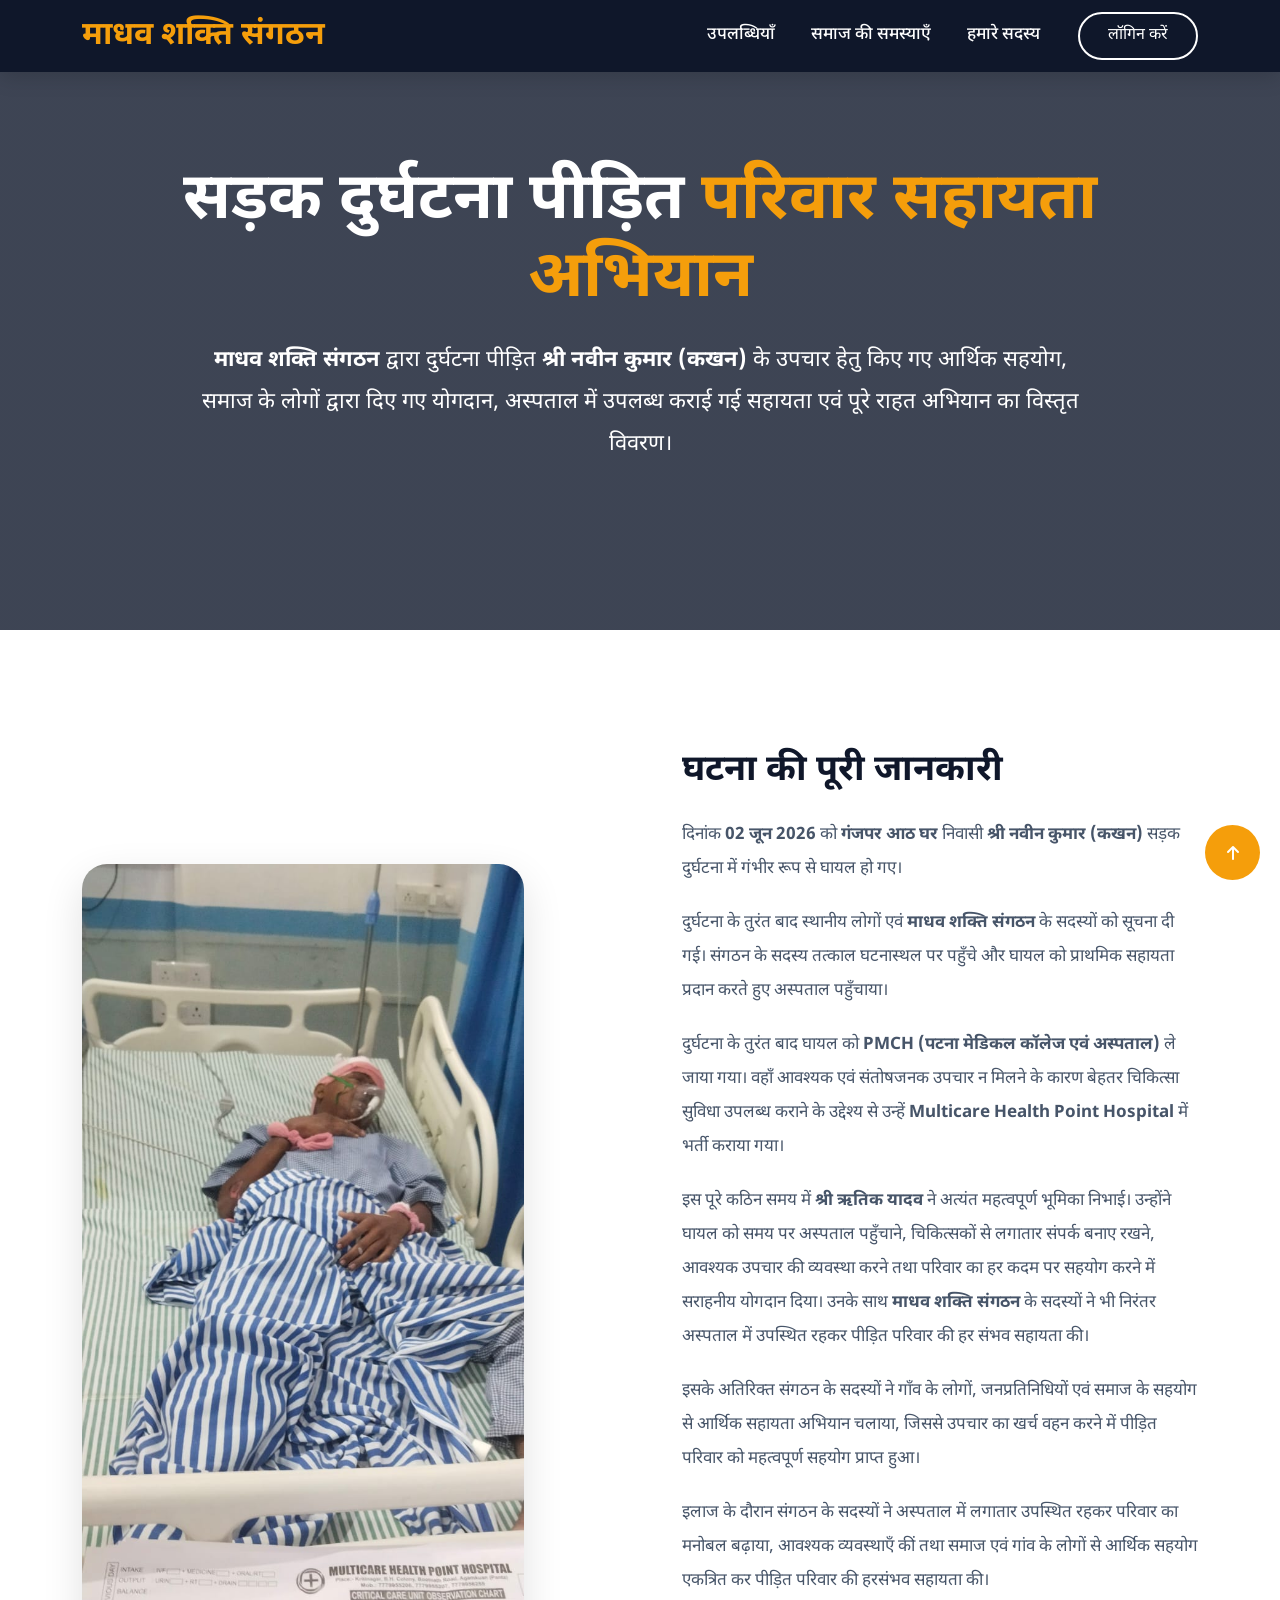
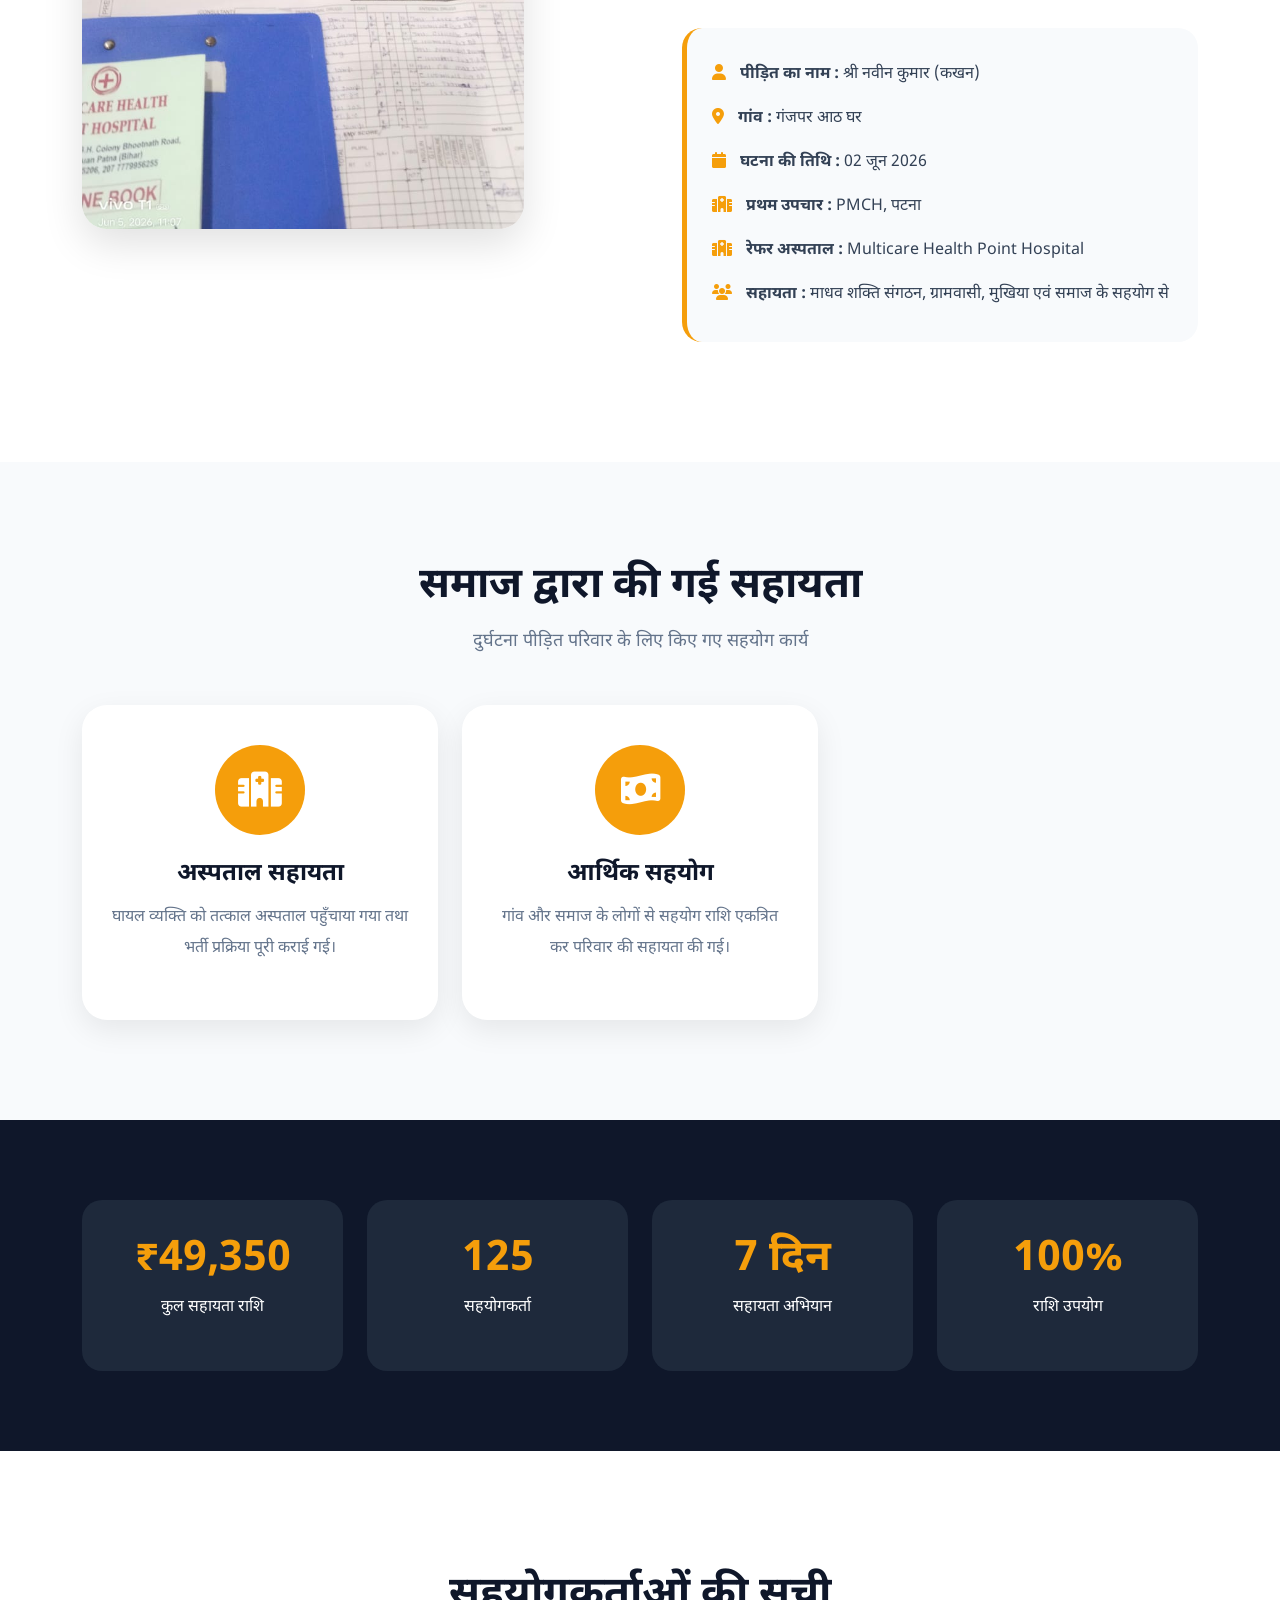
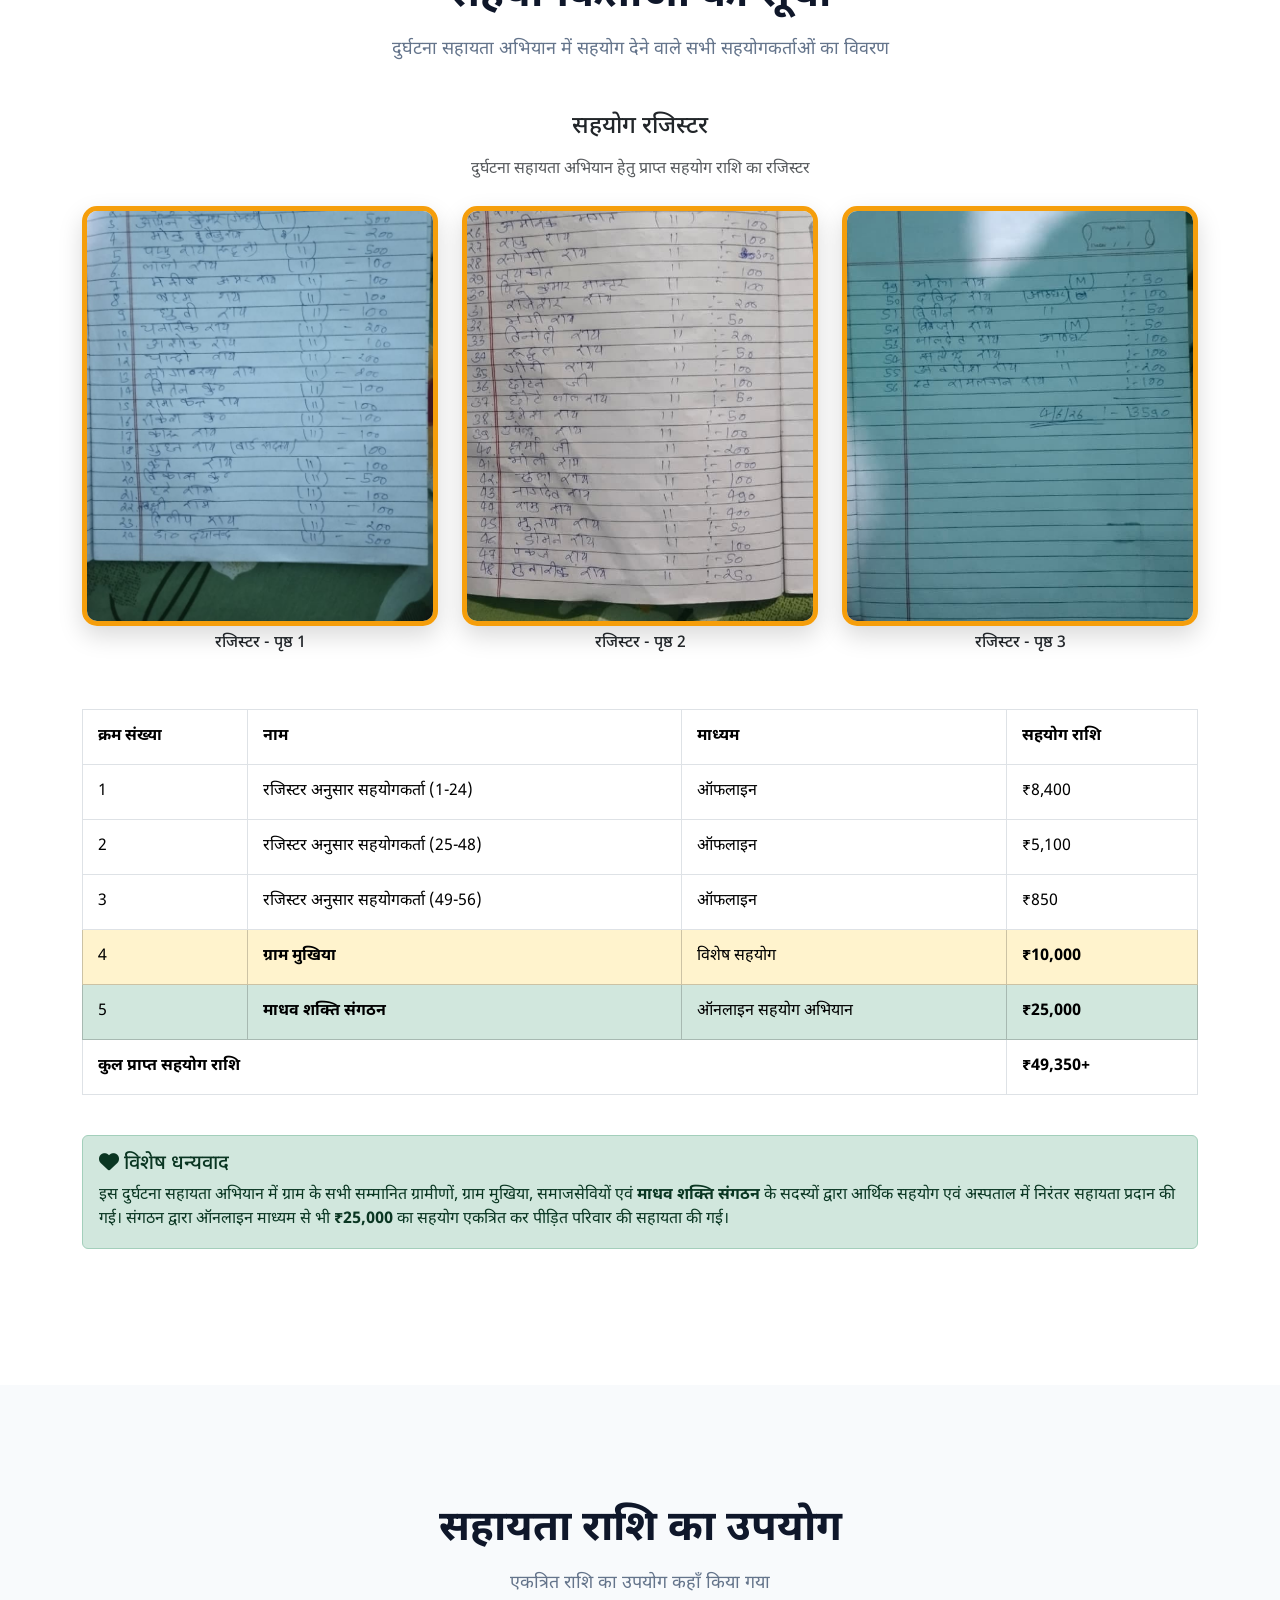
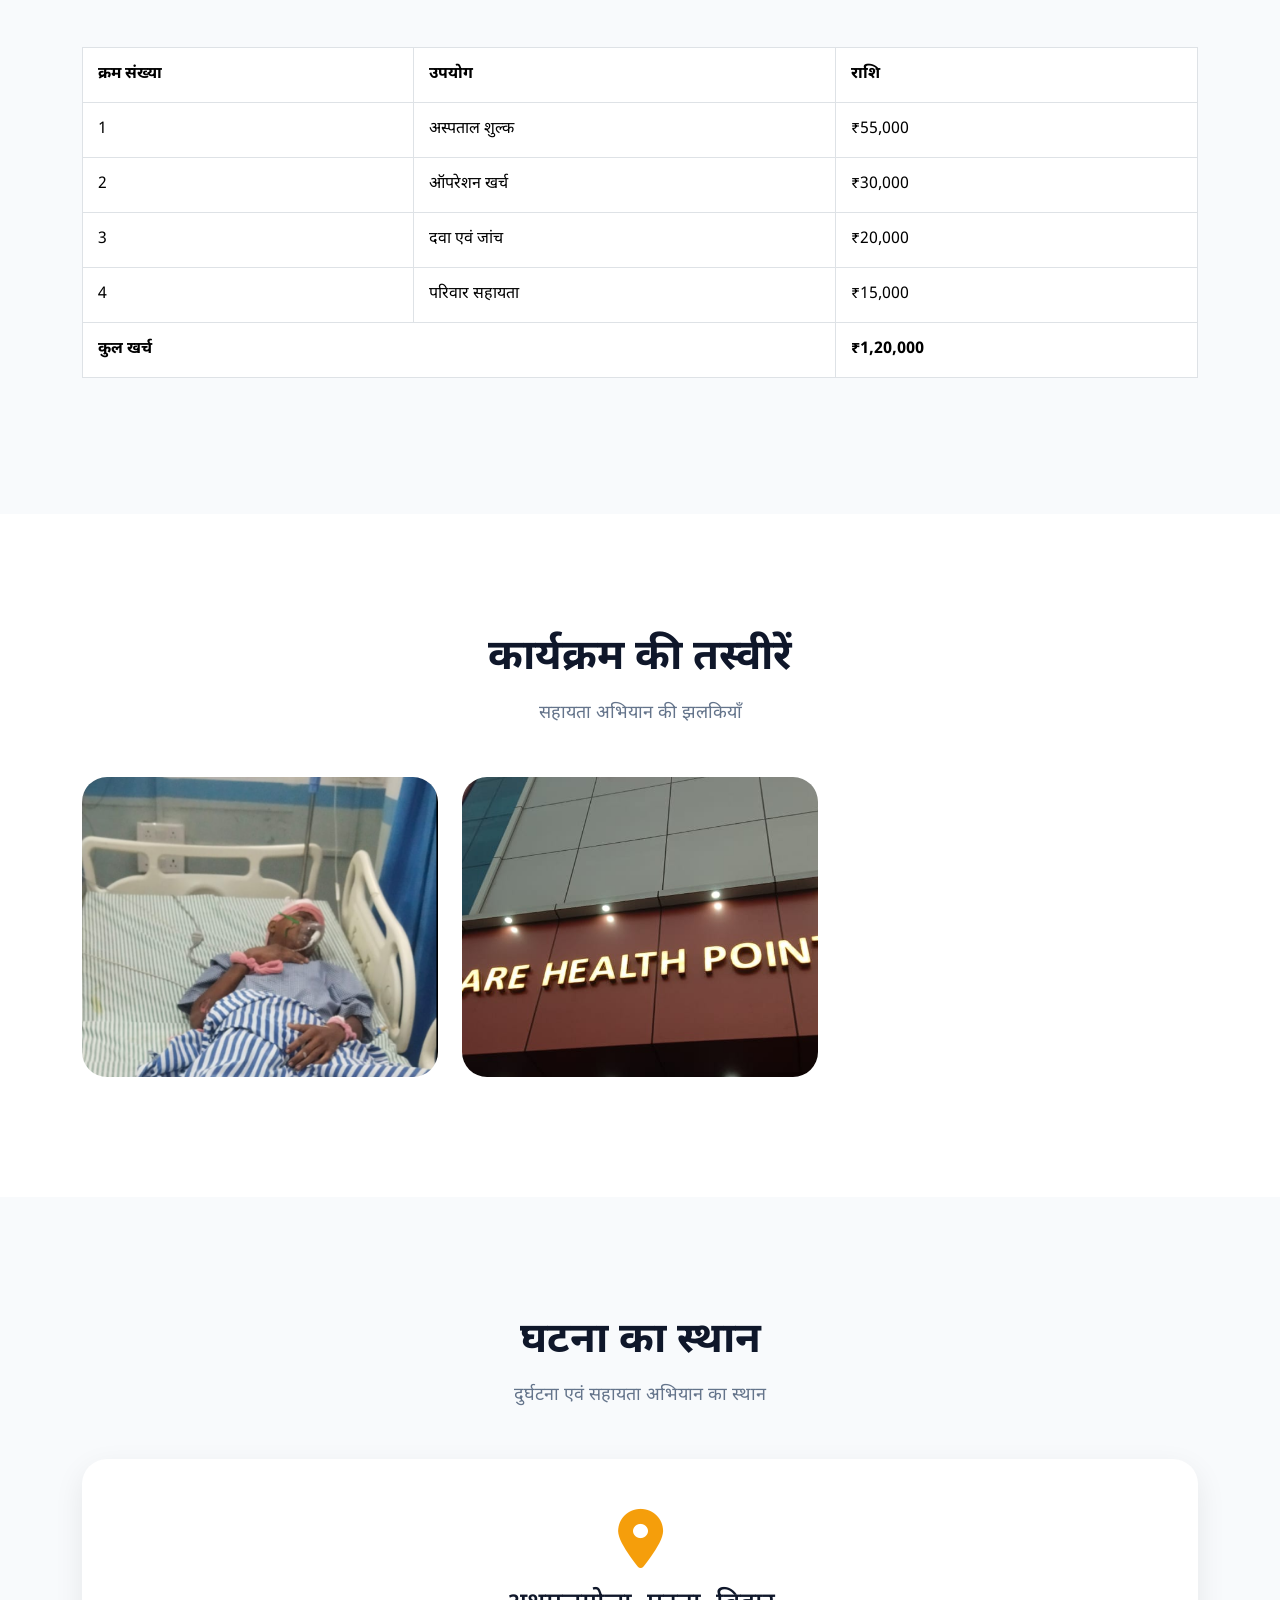
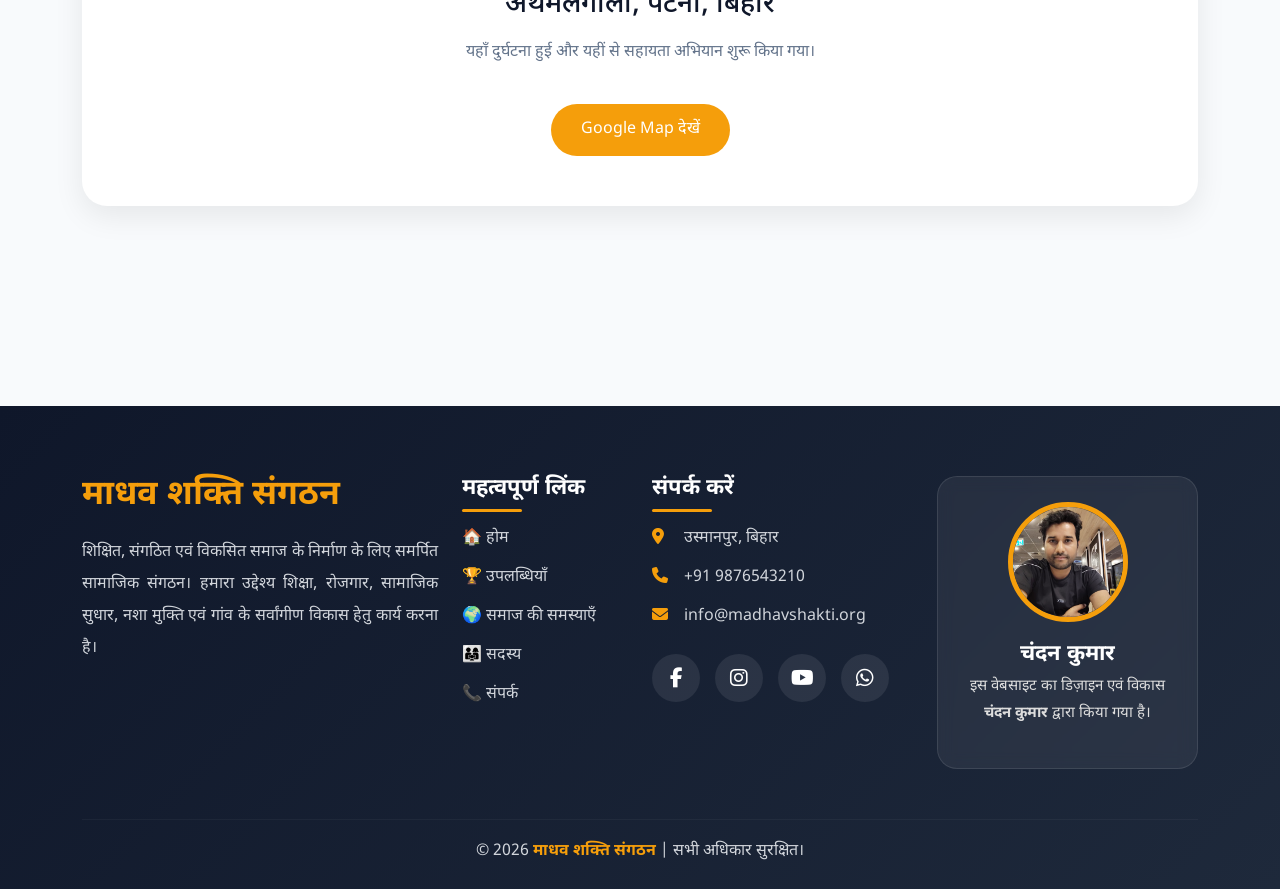
<file: accident-help-details.html>
<!doctype html>
<html lang="hi">
  <head>
    <meta charset="UTF-8" />

    <meta name="viewport" content="width=device-width, initial-scale=1.0" />

    <title>दुर्घटना सहायता अभियान | माधव शक्ति संगठन</title>

    <!-- Bootstrap -->

    <link
      href="https://cdn.jsdelivr.net/npm/bootstrap@5.3.3/dist/css/bootstrap.min.css"
      rel="stylesheet"
    />

    <!-- Font Awesome -->

    <link
      rel="stylesheet"
      href="https://cdnjs.cloudflare.com/ajax/libs/font-awesome/6.6.0/css/all.min.css"
    />

    <!-- AOS -->

    <link href="https://unpkg.com/aos@2.3.4/dist/aos.css" rel="stylesheet" />

    <!-- Google Font -->

    <link
      href="https://fonts.googleapis.com/css2?family=Poppins:wght@300;400;500;600;700&family=Noto+Sans+Devanagari:wght@300;400;500;600;700&display=swap"
      rel="stylesheet"
    />

    <style>
      /* =====================================================
           GLOBAL CSS
        ===================================================== */

      * {
        margin: 0;
        padding: 0;
        box-sizing: border-box;
      }

      html {
        scroll-behavior: smooth;
      }

      body {
        font-family: "Noto Sans Devanagari", sans-serif;
        background: #f8fafc;
        overflow-x: hidden;
      }

      a {
        text-decoration: none;
      }

      img {
        max-width: 100%;
      }

      /* =====================================================
           NAVBAR
        ===================================================== */

      /* ================= NAVBAR ================= */

      .navbar {
        background: #0f172a;
        padding: 12px 0;
        box-shadow: 0 5px 20px rgba(0, 0, 0, 0.15);
      }

      .navbar-brand {
        text-decoration: none;
        margin-right: 40px;
      }

      .logo-text h3 {
        margin: 0;

        color: #f59e0b;

        font-size: 32px;

        font-weight: 700;

        line-height: 1.2;
      }

      .logo-text small {
        display: block;

        color: #ffffff;

        font-size: 12px;

        letter-spacing: 0.5px;

        margin-top: 3px;

        opacity: 0.9;
      }

      .navbar-nav {
        align-items: center;
      }

      .nav-link {
        color: #fff !important;

        margin: 0 10px;

        font-size: 17px;

        font-weight: 500;

        transition: 0.3s;

        position: relative;
      }

      .nav-link::after {
        content: "";

        position: absolute;

        left: 0;

        bottom: -6px;

        width: 0;

        height: 2px;

        background: #f59e0b;

        transition: 0.4s;
      }

      .nav-link:hover::after {
        width: 100%;
      }

      .login-btn {
        margin-left: 20px;

        padding: 10px 28px;

        border: 2px solid white;

        border-radius: 30px;

        color: #fff;

        transition: 0.4s;
      }

      .login-btn:hover {
        background: #f59e0b;

        border-color: #f59e0b;

        color: #fff;
      }

      /* Mobile */

      @media (max-width: 991px) {
        .logo-text h3 {
          font-size: 24px;
        }

        .logo-text small {
          display: none;
        }

        .navbar-collapse {
          margin-top: 20px;

          background: #0f172a;

          padding: 20px;

          border-radius: 12px;
        }

        .nav-link {
          margin: 8px 0;
        }

        .login-btn {
          display: block;

          margin: 15px 0 0;

          text-align: center;
        }
      }

      /* =====================================================
           HERO SECTION
        ===================================================== */

      .detail-hero {
        min-height: 70vh;

        background:
          linear-gradient(rgba(15, 23, 42, 0.8), rgba(15, 23, 42, 0.8)),
          url("https://images.unsplash.com/photo-1516574187841-cb9cc2ca948b?q=80&w=2070");

        background-size: cover;
        background-position: center;

        display: flex;
        align-items: center;
        justify-content: center;

        text-align: center;
        color: #fff;
      }

      .detail-hero h1 {
        font-size: 65px;
        font-weight: 700;
        margin-bottom: 20px;
      }

      .detail-hero span {
        color: #f59e0b;
      }

      .detail-hero p {
        font-size: 22px;
        max-width: 900px;
        margin: auto;
        line-height: 1.9;
      }

      /* =====================================================
           SECTION TITLE
        ===================================================== */

      .section-title {
        margin-bottom: 50px;
      }

      .section-title h2 {
        font-size: 42px;
        color: #0f172a;
        font-weight: 700;
        margin-bottom: 15px;
      }

      .section-title p {
        color: #64748b;
        font-size: 18px;
      }

      /* =====================================================
           INCIDENT SECTION
        ===================================================== */

      .incident-section {
        padding: 120px 0;
        background: #fff;
      }

      .incident-image img {
        border-radius: 25px;
        height: 965px;
        width: 81%;
        object-fit: cover;
        box-shadow: 0 15px 40px rgba(0, 0, 0, 0.12);
      }

      .incident-content {
        padding-left: 30px;
      }

      .incident-content h3 {
        font-size: 36px;
        color: #0f172a;
        font-weight: 700;
        margin-bottom: 25px;
      }

      .incident-content p {
        line-height: 2;
        color: #475569;
        margin-bottom: 20px;
        font-size: 17px;
      }

      /* =====================================================
           INFO BOX
        ===================================================== */

      .info-box {
        background: #f8fafc;

        padding: 25px;

        border-radius: 20px;

        margin-top: 30px;

        border-left: 5px solid #f59e0b;
      }

      .info-box ul {
        list-style: none;
        padding: 0;
        margin: 0;
      }

      .info-box li {
        padding: 10px 0;
        color: #334155;
      }

      .info-box i {
        color: #f59e0b;
        margin-right: 10px;
      }

      .help-section {
        padding: 100px 0;
        background: #f8fafc;
      }

      .help-card {
        background: #fff;
        padding: 40px 30px;
        border-radius: 25px;
        text-align: center;
        height: 100%;
        transition: 0.4s;
        box-shadow: 0 10px 30px rgba(0, 0, 0, 0.08);
      }

      .help-card:hover {
        transform: translateY(-10px);
      }

      .help-icon {
        width: 90px;
        height: 90px;
        margin: auto;
        border-radius: 50%;
        background: #f59e0b;
        display: flex;
        align-items: center;
        justify-content: center;
        margin-bottom: 25px;
      }

      .help-icon i {
        font-size: 35px;
        color: #fff;
      }

      .help-card h4 {
        margin-bottom: 15px;
        font-weight: 700;
        color: #0f172a;
      }

      .help-card p {
        color: #64748b;
        line-height: 1.9;
      }

      .summary-section {
        padding: 80px 0;
        background: #0f172a;
      }

      .summary-card {
        background: #1e293b;
        color: #fff;
        padding: 35px 25px;
        border-radius: 20px;
        text-align: center;
      }

      .summary-card h2 {
        color: #f59e0b;
        font-size: 42px;
        font-weight: 700;
      }

      .summary-card p {
        margin-top: 10px;
      }

      .donor-section {
        padding: 120px 0;
        background: #fff;
      }

      .donor-table {
        background: #fff;
      }

      .donor-table thead {
        background: #0f172a;
        color: #fff;
      }

      .donor-table th,
      .donor-table td {
        padding: 15px;
        vertical-align: middle;
      }

      .donor-table tfoot {
        background: #f59e0b;
        color: #fff;
        font-weight: 700;
      }

      .expense-section {
        padding: 120px 0;
        background: #f8fafc;
      }

      .expense-table thead {
        background: #0f172a;
        color: #fff;
      }

      .expense-table tfoot {
        background: #f59e0b;
        color: #fff;
        font-weight: 700;
      }

      .expense-table th,
      .expense-table td {
        padding: 15px;
      }

      .incident-gallery {
        padding: 120px 0;
        background: #fff;
      }

      .gallery-card {
        overflow: hidden;
        border-radius: 25px;
      }

      .gallery-card img {
        width: 100%;
        height: 300px;
        object-fit: cover;
        transition: 0.5s;
      }

      .gallery-card:hover img {
        transform: scale(1.08);
      }

      .location-section {
        padding: 120px 0;
        background: #f8fafc;
      }

      .location-card {
        background: #fff;
        padding: 50px;
        border-radius: 25px;
        box-shadow: 0 10px 30px rgba(0, 0, 0, 0.08);
      }

      .location-card i {
        font-size: 60px;
        color: #f59e0b;
        margin-bottom: 20px;
      }

      .location-card h3 {
        color: #0f172a;
        margin-bottom: 15px;
      }

      .location-card p {
        color: #64748b;
        line-height: 1.9;
      }

      .location-btn {
        display: inline-block;
        margin-top: 20px;
        background: #f59e0b;
        color: #fff;
        padding: 14px 30px;
        border-radius: 50px;
        transition: 0.4s;
      }

      .location-btn:hover {
        background: #0f172a;
        color: #fff;
      }

      /*=========================================
            FOOTER
=========================================*/

      .footer {
        background: linear-gradient(135deg, #0f172a, #1e293b);

        color: #fff;

        padding: 70px 0 25px;

        margin-top: 80px;
      }

      .footer-logo h2 {
        font-size: 34px;

        font-weight: 700;

        color: #f59e0b;

        margin-bottom: 20px;

        font-family: "Noto Sans Devanagari", sans-serif;
      }

      .footer-text {
        line-height: 2;

        font-size: 16px;

        color: #d1d5db;

        text-align: justify;
      }

      /* Links */

      .footer h4 {
        font-size: 22px;

        margin-bottom: 25px;

        font-weight: 700;

        color: #fff;

        position: relative;
      }

      .footer h4::after {
        content: "";

        width: 60px;

        height: 3px;

        background: #f59e0b;

        position: absolute;

        left: 0;

        bottom: -10px;

        border-radius: 30px;
      }

      .footer-links {
        list-style: none;

        padding: 0;

        margin: 0;
      }

      .footer-links li {
        margin-bottom: 15px;
      }

      .footer-links a {
        color: #d1d5db;

        text-decoration: none;

        transition: 0.3s;

        font-size: 16px;
      }

      .footer-links a:hover {
        color: #f59e0b;

        padding-left: 8px;
      }

      /* Contact */

      .contact-info p {
        margin-bottom: 15px;

        font-size: 16px;

        color: #d1d5db;
      }

      .contact-info i {
        width: 28px;

        color: #f59e0b;
      }

      /* Social */

      .social-icons {
        margin-top: 25px;

        display: flex;

        gap: 15px;
      }

      .social-icons a {
        width: 48px;

        height: 48px;

        background: #ffffff15;

        border-radius: 50%;

        display: flex;

        align-items: center;

        justify-content: center;

        font-size: 20px;

        color: #fff;

        transition: 0.4s;

        text-decoration: none;
      }

      .social-icons a:hover {
        background: #f59e0b;

        transform: translateY(-6px);
      }

      /* Developer */

      .developer-card {
        background: #ffffff10;

        padding: 25px;

        border-radius: 20px;

        text-align: center;

        border: 1px solid rgba(255, 255, 255, 0.1);

        backdrop-filter: blur(8px);

        transition: 0.4s;
      }

      .developer-card:hover {
        transform: translateY(-8px);

        box-shadow: 0 15px 40px rgba(0, 0, 0, 0.3);
      }

      .developer-card img {
        width: 120px;

        height: 120px;

        border-radius: 50%;

        object-fit: cover;

        border: 5px solid #f59e0b;

        margin-bottom: 20px;
      }

      .developer-card h5 {
        font-size: 22px;

        margin-bottom: 5px;

        font-weight: 700;
      }

      .developer-card span {
        display: inline-block;

        background: #f59e0b;

        padding: 6px 18px;

        border-radius: 30px;

        font-size: 14px;

        margin-bottom: 15px;

        color: #fff;
      }

      .developer-card p {
        font-size: 15px;

        color: #ddd;

        line-height: 1.8;
      }

      /* Bottom */

      .footer hr {
        margin: 50px 0 20px;

        border-color: rgba(255, 255, 255, 0.15);
      }

      .footer-bottom {
        text-align: center;
      }

      .footer-bottom p {
        margin: 0;

        font-size: 16px;

        color: #d1d5db;
      }

      .footer-bottom strong {
        color: #f59e0b;
      }

      /* Responsive */

      @media (max-width: 992px) {
        .footer {
          text-align: center;
        }

        .footer h4::after {
          left: 50%;

          transform: translateX(-50%);
        }

        .social-icons {
          justify-content: center;
        }

        .contact-info i {
          width: auto;

          margin-right: 8px;
        }

        .footer-logo h2 {
          font-size: 30px;
        }
      }

      @media (max-width: 576px) {
        .footer {
          padding: 50px 0 20px;
        }

        .footer-logo h2 {
          font-size: 26px;
        }

        .footer h4 {
          font-size: 20px;
        }

        .developer-card img {
          width: 100px;

          height: 100px;
        }

        .footer-text {
          font-size: 15px;
        }
      }
      .top-btn {
        position: fixed;
        right: 20px;
        bottom: 20px;
        width: 55px;
        height: 55px;
        background: #f59e0b;
        color: #fff;
        border-radius: 50%;
        display: flex;
        align-items: center;
        justify-content: center;
        z-index: 999;
      }

      .top-btn:hover {
        color: #fff;
        background: #0f172a;
      }

      .register-img {
        width: 100%;
        height: 420px;
        object-fit: cover;
        border: 5px solid #f59e0b;
        border-radius: 15px;
        box-shadow: 0 10px 25px rgba(0, 0, 0, 0.15);
        transition: 0.4s;
        cursor: pointer;
      }

      .register-img:hover {
        transform: scale(1.05);
        box-shadow: 0 20px 40px rgba(0, 0, 0, 0.25);
      }

      /* =====================================================
           RESPONSIVE
        ===================================================== */

      @media (max-width: 768px) {
        .detail-hero {
          min-height: 60vh;
          padding: 120px 20px 80px;
        }

        .detail-hero h1 {
          font-size: 36px;
        }

        .detail-hero p {
          font-size: 16px;
        }

        .incident-image img {
          height: 300px;
        }
        .register-img {
          height: 300px;
        }

        .incident-content {
          padding-left: 0;
          margin-top: 30px;
        }

        .incident-content h3 {
          font-size: 28px;
        }

        .section-title h2 {
          font-size: 30px;
        }

        .help-section,
        .donor-section {
          padding: 70px 0;
        }

        .summary-card h2 {
          font-size: 32px;
        }
        .expense-section,
        .incident-gallery,
        .location-section {
          padding: 70px 0;
        }

        .gallery-card img {
          height: 220px;
        }

        .location-card {
          padding: 30px;
        }

        .footer {
          text-align: center;
        }
      }
    </style>
  </head>

  <body>
    <!-- =====================================================
     NAVBAR
===================================================== -->

    <nav class="navbar navbar-expand-lg navbar-dark fixed-top">
      <div class="container">
        <a class="navbar-brand d-flex align-items-center" href="index.html">
          <div class="logo-text">
            <h3>माधव शक्ति संगठन</h3>
          </div>
        </a>

        <button
          class="navbar-toggler"
          type="button"
          data-bs-toggle="collapse"
          data-bs-target="#navbarNav"
        >
          <span class="navbar-toggler-icon"></span>
        </button>

        <div class="collapse navbar-collapse" id="navbarNav">
          <ul class="navbar-nav ms-auto align-items-lg-center">
            <li class="nav-item">
              <a class="nav-link" href="achievements.html"> उपलब्धियाँ </a>
            </li>

            <li class="nav-item">
              <a class="nav-link" href="society-problems.html">
                समाज की समस्याएँ
              </a>
            </li>

            <li class="nav-item">
              <a class="nav-link" href="members.html"> हमारे सदस्य </a>
            </li>
            <li class="nav-item">
              <a href="" class="btn login-btn"> लॉगिन करें </a>
            </li>
          </ul>
        </div>
      </div>
    </nav>

    <!-- =====================================================
     HERO
===================================================== -->

    <section class="detail-hero">
      <div class="container" data-aos="zoom-in">
        <h1>
          सड़क दुर्घटना पीड़ित
          <span>परिवार सहायता अभियान</span>
        </h1>

        <p>
          <strong>माधव शक्ति संगठन</strong> द्वारा दुर्घटना पीड़ित
          <strong>श्री नवीन कुमार (कखन)</strong> के उपचार हेतु किए गए आर्थिक
          सहयोग, समाज के लोगों द्वारा दिए गए योगदान, अस्पताल में उपलब्ध कराई गई
          सहायता एवं पूरे राहत अभियान का विस्तृत विवरण।
        </p>
      </div>
    </section>

    <!-- =====================================================
     INCIDENT DETAILS
===================================================== -->

    <section class="incident-section">
      <div class="container">
        <div class="row align-items-center">
          <div class="col-lg-6" data-aos="fade-right">
            <div class="incident-image">
              <img src="images/accidebt.jpeg" alt="Accident Help" />
            </div>
          </div>

          <div class="col-lg-6" data-aos="fade-left">
            <div class="incident-content">
              <h3>घटना की पूरी जानकारी</h3>

              <p>
                दिनांक <strong>02 जून 2026</strong> को
                <strong>गंजपर आठ घर</strong> निवासी
                <strong>श्री नवीन कुमार (कखन)</strong>
                सड़क दुर्घटना में गंभीर रूप से घायल हो गए।
              </p>

              <p>
                दुर्घटना के तुरंत बाद स्थानीय लोगों एवं
                <strong>माधव शक्ति संगठन</strong> के सदस्यों को सूचना दी गई।
                संगठन के सदस्य तत्काल घटनास्थल पर पहुँचे और घायल को प्राथमिक
                सहायता प्रदान करते हुए अस्पताल पहुँचाया।
              </p>

              <p>
                दुर्घटना के तुरंत बाद घायल को
                <strong>PMCH (पटना मेडिकल कॉलेज एवं अस्पताल)</strong> ले जाया
                गया। वहाँ आवश्यक एवं संतोषजनक उपचार न मिलने के कारण बेहतर
                चिकित्सा सुविधा उपलब्ध कराने के उद्देश्य से उन्हें
                <strong>Multicare Health Point Hospital</strong>
                में भर्ती कराया गया।
              </p>

              <p>
                इस पूरे कठिन समय में <strong>श्री ऋतिक यादव</strong> ने अत्यंत
                महत्वपूर्ण भूमिका निभाई। उन्होंने घायल को समय पर अस्पताल
                पहुँचाने, चिकित्सकों से लगातार संपर्क बनाए रखने, आवश्यक उपचार की
                व्यवस्था करने तथा परिवार का हर कदम पर सहयोग करने में सराहनीय
                योगदान दिया। उनके साथ <strong>माधव शक्ति संगठन</strong> के
                सदस्यों ने भी निरंतर अस्पताल में उपस्थित रहकर पीड़ित परिवार की
                हर संभव सहायता की।
              </p>

              <p>
                इसके अतिरिक्त संगठन के सदस्यों ने गाँव के लोगों, जनप्रतिनिधियों
                एवं समाज के सहयोग से आर्थिक सहायता अभियान चलाया, जिससे उपचार का
                खर्च वहन करने में पीड़ित परिवार को महत्वपूर्ण सहयोग प्राप्त हुआ।
              </p>

              <p>
                इलाज के दौरान संगठन के सदस्यों ने अस्पताल में लगातार उपस्थित
                रहकर परिवार का मनोबल बढ़ाया, आवश्यक व्यवस्थाएँ कीं तथा समाज एवं
                गांव के लोगों से आर्थिक सहयोग एकत्रित कर पीड़ित परिवार की हरसंभव
                सहायता की।
              </p>

              <div class="info-box">
                <ul>
                  <li>
                    <i class="fa-solid fa-user"></i>

                    <strong>पीड़ित का नाम :</strong>
                    श्री नवीन कुमार (कखन)
                  </li>

                  <li>
                    <i class="fa-solid fa-location-dot"></i>

                    <strong>गांव :</strong>
                    गंजपर आठ घर
                  </li>

                  <li>
                    <i class="fa-solid fa-calendar"></i>

                    <strong>घटना की तिथि :</strong>
                    02 जून 2026
                  </li>

                  <li>
                    <i class="fa-solid fa-hospital"></i>

                    <strong>प्रथम उपचार :</strong>
                    PMCH, पटना
                  </li>

                  <li>
                    <i class="fa-solid fa-hospital"></i>

                    <strong>रेफर अस्पताल :</strong>
                    Multicare Health Point Hospital
                  </li>

                  <li>
                    <i class="fa-solid fa-users"></i>

                    <strong>सहायता :</strong>
                    माधव शक्ति संगठन, ग्रामवासी, मुखिया एवं समाज के सहयोग से
                  </li>
                </ul>
              </div>
            </div>
          </div>
        </div>
      </div>
    </section>

    <!-- =====================================================
     SOCIETY HELP SECTION
===================================================== -->

    <section class="help-section">
      <div class="container">
        <div class="section-title text-center">
          <h2>समाज द्वारा की गई सहायता</h2>

          <p>दुर्घटना पीड़ित परिवार के लिए किए गए सहयोग कार्य</p>
        </div>

        <div class="row g-4">
          <div class="col-lg-4 col-md-6">
            <div class="help-card" data-aos="zoom-in">
              <div class="help-icon">
                <i class="fa-solid fa-hospital"></i>
              </div>

              <h4>अस्पताल सहायता</h4>

              <p>
                घायल व्यक्ति को तत्काल अस्पताल पहुँचाया गया तथा भर्ती प्रक्रिया
                पूरी कराई गई।
              </p>
            </div>
          </div>

          <div class="col-lg-4 col-md-6">
            <div class="help-card" data-aos="zoom-in" data-aos-delay="100">
              <div class="help-icon">
                <i class="fa-solid fa-money-bill-wave"></i>
              </div>

              <h4>आर्थिक सहयोग</h4>

              <p>
                गांव और समाज के लोगों से सहयोग राशि एकत्रित कर परिवार की सहायता
                की गई।
              </p>
            </div>
          </div>

          <!-- <div class="col-lg-4 col-md-6">
            <div class="help-card" data-aos="zoom-in" data-aos-delay="200">
              <div class="help-icon">
                <i class="fa-solid fa-hand-holding-heart"></i>
              </div>

              <h4>परिवार सहायता</h4>

              <p>
                पीड़ित परिवार को राशन, दवा तथा अन्य आवश्यक वस्तुएँ उपलब्ध कराई
                गईं।
              </p>
            </div>
          </div> -->
        </div>
      </div>
    </section>

    <!-- =====================================================
     SUMMARY SECTION
===================================================== -->

    <section class="summary-section">
      <div class="container">
        <div class="row g-4">
          <div class="col-lg-3 col-md-6">
            <div class="summary-card" data-aos="fade-up">
              <h2>₹49,350</h2>

              <p>कुल सहायता राशि</p>
            </div>
          </div>

          <div class="col-lg-3 col-md-6">
            <div class="summary-card" data-aos="fade-up" data-aos-delay="100">
              <h2>125</h2>

              <p>सहयोगकर्ता</p>
            </div>
          </div>

          <div class="col-lg-3 col-md-6">
            <div class="summary-card" data-aos="fade-up" data-aos-delay="200">
              <h2>7 दिन</h2>

              <p>सहायता अभियान</p>
            </div>
          </div>

          <div class="col-lg-3 col-md-6">
            <div class="summary-card" data-aos="fade-up" data-aos-delay="300">
              <h2>100%</h2>

              <p>राशि उपयोग</p>
            </div>
          </div>
        </div>
      </div>
    </section>

    <!-- =====================================================
     DONOR TABLE
===================================================== -->

    <section class="donor-section">
      <div class="container">
        <div class="section-title text-center">
          <h2>सहयोगकर्ताओं की सूची</h2>

          <p>
            दुर्घटना सहायता अभियान में सहयोग देने वाले सभी सहयोगकर्ताओं का विवरण
          </p>
        </div>

        <!-- Donation Register Image -->

        <!-- Donation Register Images -->

        <div class="text-center mb-5">
          <h4 class="mb-3">सहयोग रजिस्टर</h4>

          <p class="text-muted mb-4">
            दुर्घटना सहायता अभियान हेतु प्राप्त सहयोग राशि का रजिस्टर
          </p>

          <div class="row g-4 justify-content-center">
            <!-- Image 1 -->

            <div class="col-lg-4 col-md-6">
              <a href="images/donation1.jpeg" target="_blank">
                <img
                  src="images/donation1.jpeg"
                  class="img-fluid register-img"
                  alt="Donation Register Page 1"
                />
              </a>

              <h6 class="mt-2">रजिस्टर - पृष्ठ 1</h6>
            </div>

            <!-- Image 2 -->

            <div class="col-lg-4 col-md-6">
              <a href="images/donation2.jpeg" target="_blank">
                <img
                  src="images/donation2.jpeg"
                  class="img-fluid register-img"
                  alt="Donation Register Page 2"
                />
              </a>

              <h6 class="mt-2">रजिस्टर - पृष्ठ 2</h6>
            </div>

            <!-- Image 3 -->

            <div class="col-lg-4 col-md-6">
              <a href="images/donation3.jpeg" target="_blank">
                <img
                  src="images/donation3.jpeg"
                  class="img-fluid register-img"
                  alt="Donation Register Page 3"
                />
              </a>

              <h6 class="mt-2">रजिस्टर - पृष्ठ 3</h6>
            </div>
          </div>
        </div>

        <!-- Donation Table -->

        <div class="table-responsive">
          <table
            class="table table-bordered table-hover donor-table align-middle"
          >
            <thead>
              <tr>
                <th>क्रम संख्या</th>

                <th>नाम</th>

                <th>माध्यम</th>

                <th>सहयोग राशि</th>
              </tr>
            </thead>

            <tbody>
              <tr>
                <td>1</td>
                <td>रजिस्टर अनुसार सहयोगकर्ता (1-24)</td>
                <td>ऑफलाइन</td>
                <td>₹8,400</td>
              </tr>

              <tr>
                <td>2</td>
                <td>रजिस्टर अनुसार सहयोगकर्ता (25-48)</td>
                <td>ऑफलाइन</td>
                <td>₹5,100</td>
              </tr>

              <tr>
                <td>3</td>
                <td>रजिस्टर अनुसार सहयोगकर्ता (49-56)</td>
                <td>ऑफलाइन</td>
                <td>₹850</td>
              </tr>

              <tr class="table-warning">
                <td>4</td>

                <td>
                  <strong>ग्राम मुखिया</strong>
                </td>

                <td>विशेष सहयोग</td>

                <td>
                  <strong>₹10,000</strong>
                </td>
              </tr>

              <tr class="table-success">
                <td>5</td>

                <td>
                  <strong>माधव शक्ति संगठन</strong>
                </td>

                <td>ऑनलाइन सहयोग अभियान</td>

                <td>
                  <strong>₹25,000</strong>
                </td>
              </tr>
            </tbody>

            <tfoot>
              <tr>
                <th colspan="3">कुल प्राप्त सहयोग राशि</th>

                <th>₹49,350+</th>
              </tr>
            </tfoot>
          </table>
        </div>

        <!-- Note -->

        <div class="alert alert-success mt-4">
          <h5 class="mb-2">
            <i class="fa-solid fa-heart"></i>

            विशेष धन्यवाद
          </h5>

          <p class="mb-0">
            इस दुर्घटना सहायता अभियान में ग्राम के सभी सम्मानित ग्रामीणों, ग्राम
            मुखिया, समाजसेवियों एवं
            <strong>माधव शक्ति संगठन</strong>
            के सदस्यों द्वारा आर्थिक सहयोग एवं अस्पताल में निरंतर सहायता प्रदान
            की गई। संगठन द्वारा ऑनलाइन माध्यम से भी
            <strong>₹25,000</strong> का सहयोग एकत्रित कर पीड़ित परिवार की सहायता
            की गई।
          </p>
        </div>
      </div>
    </section>
    <!-- =====================================================
     EXPENSE SECTION
===================================================== -->

    <section class="expense-section">
      <div class="container">
        <div class="section-title text-center">
          <h2>सहायता राशि का उपयोग</h2>

          <p>एकत्रित राशि का उपयोग कहाँ किया गया</p>
        </div>

        <div class="table-responsive">
          <table class="table table-bordered expense-table">
            <thead>
              <tr>
                <th>क्रम संख्या</th>

                <th>उपयोग</th>

                <th>राशि</th>
              </tr>
            </thead>

            <tbody>
              <tr>
                <td>1</td>
                <td>अस्पताल शुल्क</td>
                <td>₹55,000</td>
              </tr>

              <tr>
                <td>2</td>
                <td>ऑपरेशन खर्च</td>
                <td>₹30,000</td>
              </tr>

              <tr>
                <td>3</td>
                <td>दवा एवं जांच</td>
                <td>₹20,000</td>
              </tr>

              <tr>
                <td>4</td>
                <td>परिवार सहायता</td>
                <td>₹15,000</td>
              </tr>
            </tbody>

            <tfoot>
              <tr>
                <th colspan="2">कुल खर्च</th>

                <th>₹1,20,000</th>
              </tr>
            </tfoot>
          </table>
        </div>
      </div>
    </section>

    <!-- =====================================================
     PHOTO GALLERY
===================================================== -->

    <section class="incident-gallery">
      <div class="container">
        <div class="section-title text-center">
          <h2>कार्यक्रम की तस्वीरें</h2>

          <p>सहायता अभियान की झलकियाँ</p>
        </div>

        <div class="row g-4">
          <div class="col-lg-4 col-md-6">
            <div class="gallery-card">
              <img src="images/short-image.png" alt="Gallery" />
            </div>
          </div>

          <div class="col-lg-4 col-md-6">
            <div class="gallery-card">
              <img src="images/hospital.jpeg" alt="Gallery" />
            </div>
          </div>
        </div>
      </div>
    </section>

    <!-- =====================================================
     LOCATION SECTION
===================================================== -->

    <section class="location-section">
      <div class="container text-center">
        <div class="section-title">
          <h2>घटना का स्थान</h2>

          <p>दुर्घटना एवं सहायता अभियान का स्थान</p>
        </div>

        <div class="location-card">
          <i class="fa-solid fa-location-dot"></i>

          <h3>अथमलगोला, पटना, बिहार</h3>

          <p>यहाँ दुर्घटना हुई और यहीं से सहायता अभियान शुरू किया गया।</p>

          <a
            href="https://maps.google.com/?q=Athmalgola,Bihar"
            target="_blank"
            class="location-btn"
          >
            Google Map देखें
          </a>
        </div>
      </div>
    </section>

    <!-- =====================================================
     FOOTER
===================================================== -->

    <footer class="footer">
      <div class="container">
        <div class="row gy-5">
          <!-- About -->

          <div class="col-lg-4">
            <div class="footer-logo">
              <h2>माधव शक्ति संगठन</h2>
            </div>

            <p class="footer-text">
              शिक्षित, संगठित एवं विकसित समाज के निर्माण के लिए समर्पित सामाजिक
              संगठन। हमारा उद्देश्य शिक्षा, रोजगार, सामाजिक सुधार, नशा मुक्ति
              एवं गांव के सर्वांगीण विकास हेतु कार्य करना है।
            </p>
          </div>

          <!-- Quick Links -->

          <div class="col-lg-2">
            <h4>महत्वपूर्ण लिंक</h4>

            <ul class="footer-links">
              <li><a href="index.html">🏠 होम</a></li>

              <li><a href="achievements.html">🏆 उपलब्धियाँ</a></li>

              <li><a href="society-problems.html">🌍 समाज की समस्याएँ</a></li>

              <li><a href="members.html">👨‍👩‍👧 सदस्य</a></li>

              <li><a href="#contact">📞 संपर्क</a></li>
            </ul>
          </div>

          <!-- Contact -->

          <div class="col-lg-3">
            <h4>संपर्क करें</h4>

            <div class="contact-info">
              <p>
                <i class="fa-solid fa-location-dot"></i>

                उस्मानपुर, बिहार
              </p>

              <p>
                <i class="fa-solid fa-phone"></i>

                +91 9876543210
              </p>

              <p>
                <i class="fa-solid fa-envelope"></i>

                info@madhavshakti.org
              </p>
            </div>

            <div class="social-icons">
              <a href="#"><i class="fab fa-facebook-f"></i></a>

              <a href="#"><i class="fab fa-instagram"></i></a>

              <a href="#"><i class="fab fa-youtube"></i></a>

              <a href="#"><i class="fab fa-whatsapp"></i></a>
            </div>
          </div>

          <!-- Developer -->

          <div class="col-lg-3">
            <div class="developer-card">
              <img src="images/developer.jpeg" alt="Developer" />

              <h5>चंदन कुमार</h5>

              <p>
                इस वेबसाइट का डिज़ाइन एवं विकास

                <strong> चंदन कुमार </strong>

                द्वारा किया गया है।
              </p>
            </div>
          </div>
        </div>

        <hr />

        <div class="footer-bottom">
          <p>© 2026 <strong>माधव शक्ति संगठन</strong> | सभी अधिकार सुरक्षित।</p>
        </div>
      </div>
    </footer>

    <!-- =====================================================
     BACK TO TOP BUTTON
===================================================== -->

    <a href="#" class="top-btn">
      <i class="fa-solid fa-arrow-up"></i>
    </a>

    <!-- =====================================================
     CSS PART 3
===================================================== -->

    <!-- =====================================================
     JAVASCRIPT
===================================================== -->

    <script src="https://cdn.jsdelivr.net/npm/bootstrap@5.3.3/dist/js/bootstrap.bundle.min.js"></script>

    <script src="https://unpkg.com/aos@2.3.4/dist/aos.js"></script>

    <script>
      AOS.init({
        duration: 1000,
        once: true,
      });
    </script>
  </body>
</html>
</file>
